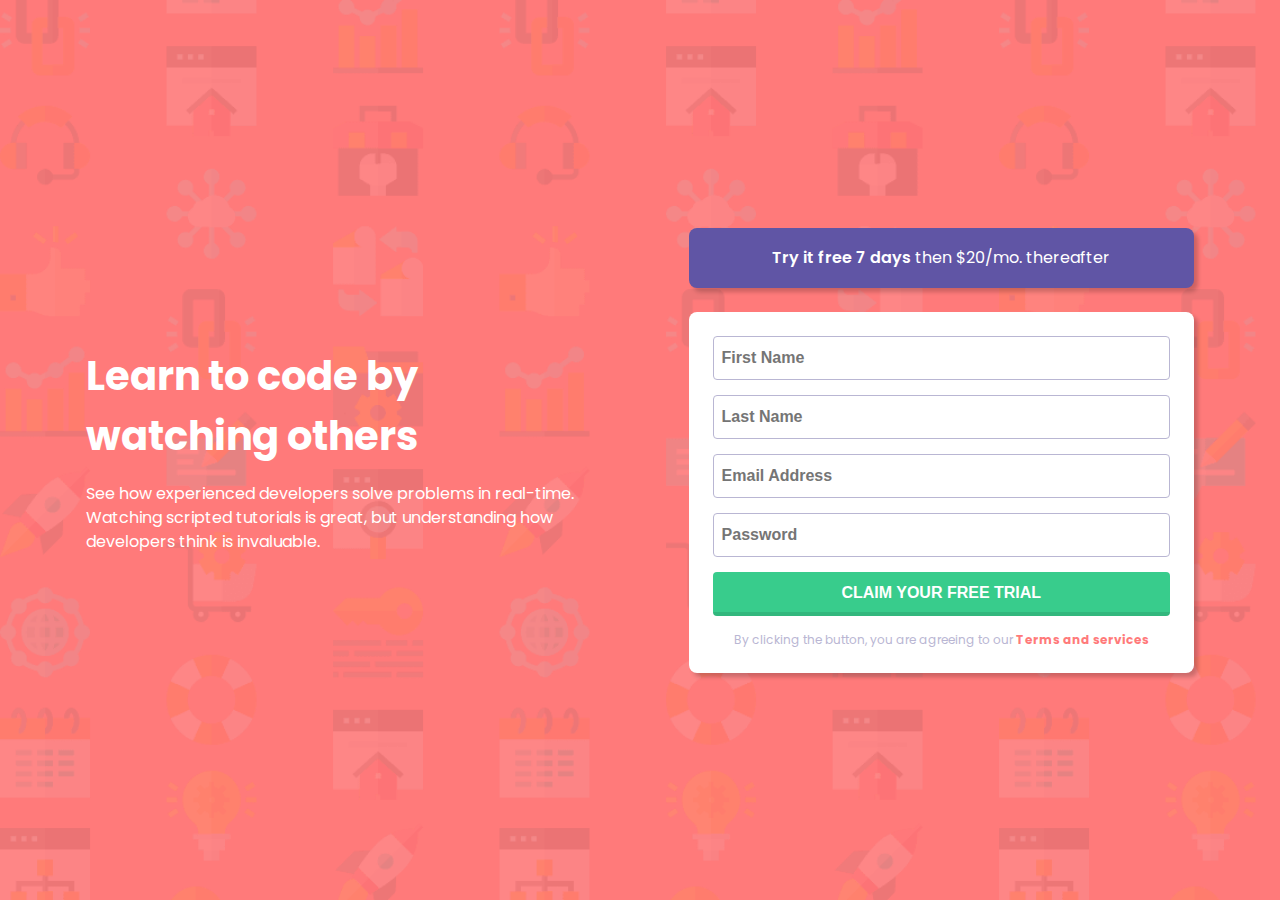
<file: index.html>
<!DOCTYPE html>
<html lang="en">
<head>
	<meta charset="UTF-8">
	<meta name="viewport" content="width=device-width, initial-scale=1.0">
	<title> Learn code | Free trial </title>
	<!-- fonts -->
	<link href="https://fonts.googleapis.com/css2?family=Kumbh+Sans:wght@100..900&family=Open+Sans:ital,wght@0,300..800;1,300..800&family=Overpass:ital,wght@0,100..900;1,100..900&family=Poppins:ital,wght@0,100;0,200;0,300;0,400;0,500;0,600;0,700;0,800;0,900;1,100;1,200;1,300;1,400;1,500;1,600;1,700;1,800;1,900&display=swap" rel="stylesheet">
	<!-- styles -->
	<link rel="stylesheet" href="./styles/main.css">
</head>
<body>
	<main class="main">
		<section class="presentation">
			<h1 class="presentation__title">
				Learn to code by watching others
			</h1>
			<p class="presentation__description">
				See how experienced developers solve problems in real-time.
				Watching scripted tutorials is great, but understanding how
				developers think is invaluable.
			</p>
		</section>

		<section class="sign-up">
			<div class="sign-up__free-trial">
				<h3 class="free-trial__description">
					<span> Try it free 7 days </span> then $20/mo. thereafter
				</h3>
			</div>

			<form class="sign-up__form" action="#" onsubmit="return validateForm()" novalidate>
				<label class="input-wrapper" for="name">
					<input class="form__input" id="name" type="text"
						placeholder="First Name" required>
					<img class="error-icon" src="../assets/icons/icon-error.svg"
						alt="Error icon">
				</label>
				<small class="advice-error--active error-name">
				</small>

				<label class="input-wrapper" for="last-name">
					<input class="form__input" id="last-name" type="text"
						placeholder="Last Name" required>
					<img class="error-icon" src="../assets/icons/icon-error.svg"
						alt="Error icon">
				</label>
				<small class="advice-error--active error-last-name">
				</small>

				<label class="input-wrapper" for="email">
					<input class="form__input" id="email" type="email"
						placeholder="Email Address" required>
					<img class="error-icon" src="../assets/icons/icon-error.svg"
						alt="Error icon">
				</label>
				<small class="advice-error--active error-email">
				</small>

				<label class="input-wrapper" for="password">
					<input class="form__input" id="password" type="password"
						placeholder="Password" minlength="10" required>
					<img class="error-icon" src="../assets/icons/icon-error.svg"
						alt="Error icon">
				</label>
				<small class="advice-error--active error-password">
				</small>

				<button class="submit-btn" type="submit">
					Claim your free trial
				</button>

				<small class="sign-up__terms-and-conditions">
					By clicking the button, you are agreeing to our
					<a href="#"> Terms and services </a>
				</small>
			</form>
		</section>
	</main>

	<script src="../js/main.js"></script>
</body>
</html>
</file>
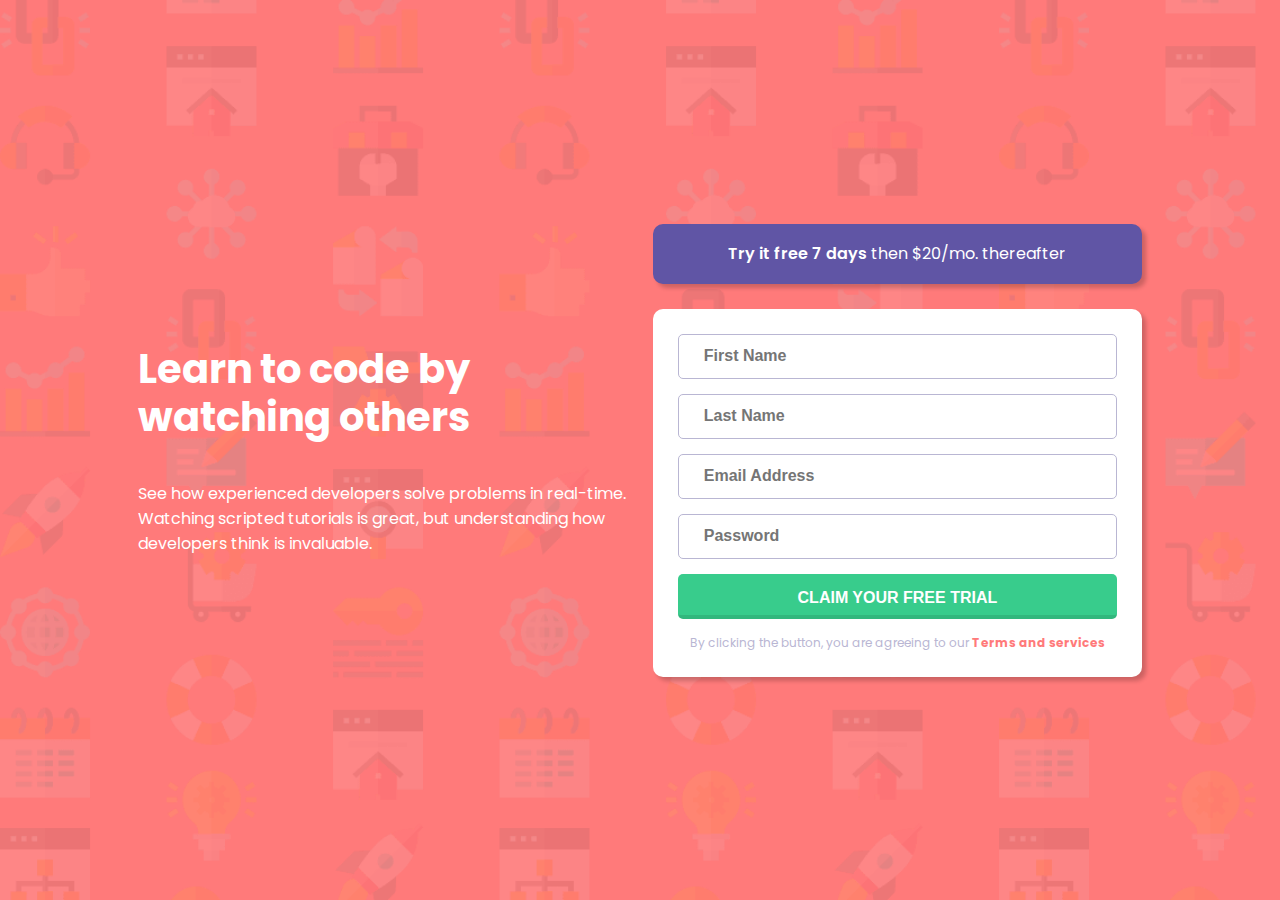
<file: pages/index.html>
<!DOCTYPE html>
<html lang="en">
<head>
	<meta charset="UTF-8"/>
	<meta name="viewport" content="width=device-width, initial-scale=1.0"/>
	<title> Learn code | Free trial </title>
	<!-- font -->
	<link href="https://fonts.googleapis.com/css2?family=Kumbh+Sans:wght@100..900&family=Open+Sans:ital,wght@0,300..800;1,300..800&family=Overpass:ital,wght@0,100..900;1,100..900&family=Poppins:ital,wght@0,100;0,200;0,300;0,400;0,500;0,600;0,700;0,800;0,900;1,100;1,200;1,300;1,400;1,500;1,600;1,700;1,800;1,900&display=swap" rel="stylesheet"/>
	<!-- styles -->
	<link rel="stylesheet" href="../styles/desktop.css"/>
	<link rel="stylesheet" href="../styles/tablet.css" media="(min-width:720px) and (max-width: 921px)"/>
	<link rel="stylesheet" href="../styles/mobile.css" media="(min-width: 320px) and (max-width: 541px)"/>
</head>
<body>
	<main class="main-wrapper">
		<section class="hero">
			<h1 class="hero__title">
				Learn to code by watching others
			</h1>
			<p class="hero__description">
				See how experienced developers solve problems in real-time.
				Watching scripted tutorials is great, but understanding how
				developers think is invaluable.
			</p>
		</section>

		<section class="sign-up">
			<div class="sign-up__free-trial">
				<p class="free-trial__description">
					<span> Try it free 7 days </span> then $20/mo. thereafter
				</p>
			</div>

			<div class="sign-up__form-wrapper">
				<form class="sign-up__form" action="#" onsubmit="return validateForm()" novalidate>
					<label class="input-wrapper" for="name">
						<input class="form__input"
							id="name" type="text" placeholder="First Name" required
						/>
						<img class="error-icon"
							src="../assets/icons/icon-error.svg"
							alt="Error icon"
						/>
					</label>
					<p class="advice-error--active error-name">
					</p>

					<label class="input-wrapper" for="last-name">
						<input class="form__input"
							id="last-name" type="text" placeholder="Last Name" required
						/>
						<img class="error-icon"
							src="../assets/icons/icon-error.svg"
							alt="Error icon"
						/>
					</label>
					<p class="advice-error--active error-last-name">
					</p>

					<label class="input-wrapper" for="email">
						<input class="form__input"
							id="email" type="email" placeholder="Email Address" required
						/>
						<img class="error-icon"
							src="../assets/icons/icon-error.svg"
							alt="Error icon"
						/>
					</label>
					<p class="advice-error--active error-email">
					</p>

					<label class="input-wrapper" for="password">
						<input class="form__input"
							id="password" type="password" placeholder="Password" minlength="10" required
						/>
						<img class="error-icon"
							src="../assets/icons/icon-error.svg"
							alt="Error icon"
						/>
					</label>
					<p class="advice-error--active error-password">
					</p>

					<button class="submit-btn" type="submit"> Claim your free trial </button>

					<small class="sign-up__terms-and-conditions">
						By clicking the button, you are agreeing to our
						<a href="#"> Terms and services </a>
					</small>
				</form>
			</div>
		</section>
	</main>

	<script src="../js/main.js"></script>
</body>
</html>
</file>
<file: styles/main.css>
*, *::before, *::after {
  box-sizing: border-box;
}

* {
  margin: 0;
}

body {
  display: grid;
  place-content: center;
  width: 100%;
  min-height: 100vh;
  padding: calc(0.5rem + 1.5625vw);
  font-family: "Poppins", sans-serif;
  background-color: hsl(0, 100%, 74%);
  background-image: url(../assets/img/bg-intro-mobile.png);
  background-size: cover;
  background-repeat: no-repeat;
}

p {
  text-wrap: pretty;
  line-height: 1.5;
}

h1, h2, h3, h4, h5, h6 {
  text-wrap: balance;
}

@media screen and (min-width: 45rem) {
  body {
    background-image: url(../assets/img/bg-intro-desktop.png);
  }
}
.main {
  display: grid;
  grid-template-columns: repeat(auto-fit, minmax(min(23.75rem, 100%), 1fr));
  justify-items: center;
  column-gap: 0.5rem;
  row-gap: 2rem;
  width: 100%;
}

.presentation {
  display: flex;
  flex-direction: column;
  justify-content: center;
  align-items: center;
  gap: 1rem;
  color: hsl(0, 0%, 100%);
  text-align: center;
}
.presentation__title {
  font-size: 2.5rem;
}
.presentation__description {
  font-size: 1rem;
}

.sign-up {
  display: flex;
  flex-direction: column;
  gap: 1.5rem;
}
.sign-up__free-trial {
  display: flex;
  flex-direction: row;
  justify-content: center;
  align-items: center;
  width: 100%;
  height: 3.75rem;
  text-align: center;
  background-color: hsl(248, 32%, 49%);
  border-radius: 0.5rem;
  box-shadow: 0.25rem 0.25rem 0.25rem rgba(0, 0, 0, 0.2);
}

.free-trial__description {
  font-size: 1rem;
  font-weight: 400;
  color: hsl(0, 0%, 100%);
}
.free-trial__description span {
  font-weight: 600;
}

.sign-up__form {
  display: flex;
  flex-direction: column;
  justify-content: start;
  align-items: start;
  gap: 15px;
  padding: 1.5rem;
  background-color: hsl(0, 0%, 100%);
  border-radius: 0.5rem;
  box-shadow: 0.25rem 0.25rem 0.25rem rgba(4, 0, 0, 0.2);
}

.input-wrapper {
  position: relative;
  display: flex;
  flex-direction: row;
  align-items: center;
  width: 100%;
}

.form__input {
  width: 100%;
  height: 2.75rem;
  padding-inline: 0.5rem;
  font-size: 1rem;
  font-weight: 600;
  color: hsl(249, 10%, 26%);
  border: 1px solid hsl(246, 25%, 77%);
  border-radius: 0.25rem;
  outline: none;
}
.form__input:focus {
  border-color: hsl(248, 32%, 49%);
}

.submit-btn {
  width: 100%;
  height: 2.75rem;
  padding: 0.75rem;
  font-size: 1rem;
  font-weight: 600;
  text-transform: uppercase;
  color: hsl(0, 0%, 100%);
  background-color: hsl(154, 59%, 51%);
  border: none;
  border-bottom: 0.25rem solid rgba(0, 0, 0, 0.1);
  border-radius: 0.25rem;
}
.submit-btn:hover {
  cursor: pointer;
}

.sign-up__terms-and-conditions {
  width: 100%;
  font-size: 0.75rem;
  text-align: center;
  color: hsl(246, 25%, 77%);
}
.sign-up__terms-and-conditions a {
  color: hsl(0, 100%, 74%);
  font-weight: 700;
  text-decoration: none;
}
.sign-up__terms-and-conditions a:hover {
  cursor: pointer;
}
.sign-up__terms-and-conditions a:visited {
  color: hsl(0, 100%, 74%);
}

.error-icon {
  display: none;
  position: absolute;
  right: 0.5rem;
}

.advice-error--active {
  display: none;
  align-self: end;
  font-size: 0.75rem;
  font-weight: 600;
  color: hsl(0, 100%, 74%);
}

@media screen and (min-width: 56rem) {
  .main > section {
    width: 85%;
  }
  .presentation {
    text-align: start;
  }
}

/*# sourceMappingURL=main.css.map */
</file>
<file: styles/desktop.css>
* {
  box-sizing: border-box;
}

html {
  font-size: 62.5%;
}

body {
  width: 100%;
  min-height: 100vh;
  margin: 0;
  padding: 50px 10px;
  font-family: "Poppins", sans-serif;
  background-color: hsl(0, 100%, 74%);
  background-image: url(../assets/imgs/bg-intro-desktop.png);
  background-size: cover;
  background-repeat: no-repeat;
}

@media screen and (min-width: 320px) and (max-width: 541px) {
  body {
    background-image: url(../assets/imgs/bg-intro-mobile.png);
  }
}
.main-wrapper {
  display: grid;
  grid-template-columns: repeat(2, 1fr);
  width: 100%;
  height: calc(100vh - 100px);
}

.hero {
  display: flex;
  flex-direction: column;
  justify-content: center;
  align-items: center;
  gap: 40px;
  padding: 0 1vw 0 10vw;
}

.hero__title {
  margin: 0;
  font-size: 4rem;
  line-height: 1.2;
  color: hsl(0, 0%, 100%);
}

.hero__description {
  margin: 0;
  font-size: 1.6rem;
  font-weight: 400;
  color: hsl(0, 0%, 100%);
}

.sign-up {
  display: flex;
  flex-direction: column;
  justify-content: center;
  align-items: center;
  gap: 25px;
  padding: 0 10vw 0 1vw;
}

.sign-up__free-trial {
  display: flex;
  flex-direction: row;
  justify-content: center;
  align-items: center;
  width: 100%;
  height: 60px;
  background-color: hsl(248, 32%, 49%);
  border-radius: 10px;
  box-shadow: 4px 4px 4px rgba(0, 0, 0, 0.2);
}

.free-trial__description {
  font-size: 1.6rem;
  color: hsl(0, 0%, 100%);
}
.free-trial__description span {
  font-weight: 600;
}

.sign-up__form-wrapper {
  width: 100%;
  height: auto;
  padding: 25px;
  background-color: hsl(0, 0%, 100%);
  border-radius: 10px;
  box-shadow: 4px 4px 4px rgba(4, 0, 0, 0.2);
}

.sign-up__form {
  display: flex;
  flex-direction: column;
  justify-content: start;
  align-items: start;
  gap: 15px;
}

.input-wrapper {
  position: relative;
  display: flex;
  flex-direction: row;
  align-items: center;
  width: 100%;
}

.form__input {
  width: 100%;
  height: 45px;
  padding: 10px 25px;
  font-size: 1.6rem;
  font-weight: 600;
  color: hsl(249, 10%, 26%);
  border: 1px solid hsl(246, 25%, 77%);
  border-radius: 5px;
}
.form__input:focus {
  outline: none;
  border-color: hsl(248, 32%, 49%);
}

.submit-btn {
  width: 100%;
  height: 45px;
  padding: 15px;
  font-size: 1.6rem;
  font-weight: 600;
  text-transform: uppercase;
  color: hsl(0, 0%, 100%);
  background-color: hsl(154, 59%, 51%);
  border: none;
  border-bottom: 4px solid rgba(0, 0, 0, 0.1);
  border-radius: 5px;
}
.submit-btn:hover {
  cursor: pointer;
}

.sign-up__terms-and-conditions {
  width: 100%;
  font-size: 1.2rem;
  text-align: center;
  color: hsl(246, 25%, 77%);
}
.sign-up__terms-and-conditions a {
  color: hsl(0, 100%, 74%);
  font-weight: 700;
  text-decoration: none;
}
.sign-up__terms-and-conditions a:hover {
  cursor: pointer;
}
.sign-up__terms-and-conditions a:visited {
  color: hsl(0, 100%, 74%);
}

.error-icon {
  display: none;
  position: absolute;
  right: 10px;
}

.advice-error--active {
  display: none;
  align-self: end;
  margin: 0;
  font-size: 1.4rem;
  font-weight: 600;
  color: hsl(0, 100%, 74%);
}

/*# sourceMappingURL=desktop.css.map */
</file>
<file: styles/tablet.css>
* {
  box-sizing: border-box;
}

html {
  font-size: 62.5%;
}

body {
  width: 100%;
  min-height: 100vh;
  margin: 0;
  padding: 50px 10px;
  font-family: "Poppins", sans-serif;
  background-color: hsl(0, 100%, 74%);
  background-image: url(../assets/imgs/bg-intro-desktop.png);
  background-size: cover;
  background-repeat: no-repeat;
}

@media screen and (min-width: 320px) and (max-width: 541px) {
  body {
    background-image: url(../assets/imgs/bg-intro-mobile.png);
  }
}
.hero {
  padding: 0;
}

.sign-up {
  padding: 0;
}

@media screen and (min-width: 720px) and (max-width: 768px) {
  .hero__title {
    font-size: 3rem;
  }
  .hero__description {
    font-size: 1.4rem;
  }
  .sign-up__free-trial {
    width: 90%;
    height: 50px;
  }
  .free-trial__description {
    font-size: 1.4rem;
  }
  .sign-up__form-wrapper {
    width: 90%;
    padding: 15px;
  }
  .form__input {
    height: 35px;
    font-size: 1.4rem;
  }
  .form__input:focus {
    font-size: 1.4rem;
  }
  .submit-btn {
    height: 35px;
    padding: 5px;
    font-size: 1.4rem;
  }
}

/*# sourceMappingURL=tablet.css.map */
</file>
<file: styles/mobile.css>
* {
  box-sizing: border-box;
}

html {
  font-size: 62.5%;
}

body {
  width: 100%;
  min-height: 100vh;
  margin: 0;
  padding: 50px 10px;
  font-family: "Poppins", sans-serif;
  background-color: hsl(0, 100%, 74%);
  background-image: url(../assets/imgs/bg-intro-desktop.png);
  background-size: cover;
  background-repeat: no-repeat;
}

@media screen and (max-width: 541px) {
  body {
    display: grid;
    place-content: center;
    padding: 2em 1em;
    background-image: url(../assets/imgs/bg-intro-mobile.png);
  }
}
.main-wrapper {
  grid-template-columns: 1fr;
  height: auto;
}

.hero {
  margin-bottom: 20px;
  padding: 0;
  text-align: center;
  gap: 20px;
}
.hero__title {
  font-size: 3rem;
}
.hero__description {
  font-size: 1.4rem;
}

.sign-up {
  padding: 0;
}
.sign-up__free-trial {
  height: 80px;
  padding: 0 20px;
  text-align: center;
}
.sign-up__form-wrapper {
  height: auto;
}

.free-trial__description {
  font-size: 1.4rem;
}

.sign-up__form-wrapper {
  padding: 15px;
}

.sign-up__terms-and-conditions {
  white-space: pre-line;
}

@media screen and (width: 540px) {
  body {
    background-image: url(../assets/imgs/bg-intro-desktop.png);
  }
  .main-wrapper {
    width: 420px;
  }
}

/*# sourceMappingURL=mobile.css.map */
</file>
